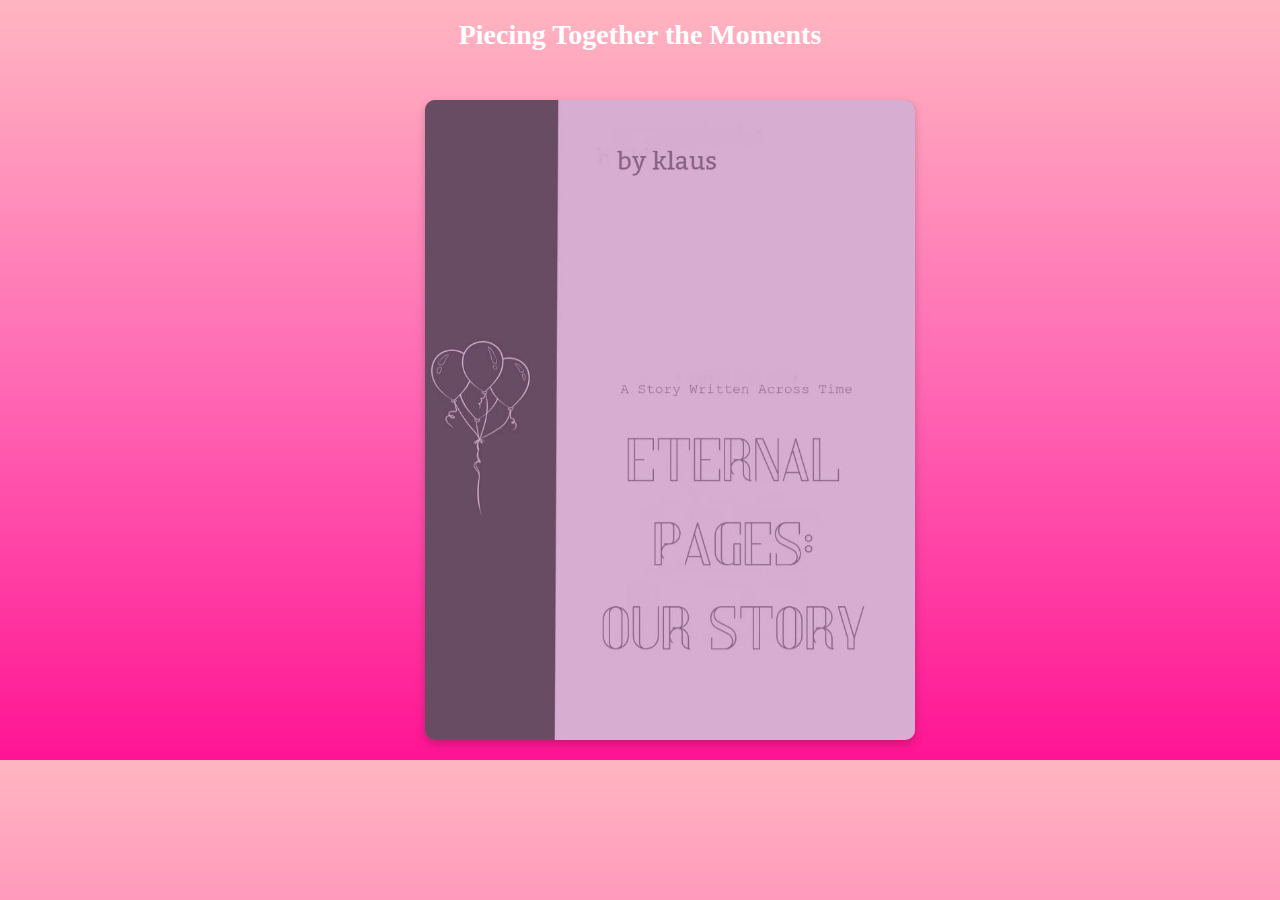
<file: book.html>
<!DOCTYPE html>
<html lang="en">
<head>
    <meta charset="UTF-8">
    <meta name="viewport" content="width=device-width, initial-scale=1.0">
    <title>Eternal Pages</title>
    <link rel="stylesheet" href="book.css">
    <script src="book.js" defer></script>
    <link href="https://fonts.googleapis.com/css2?family=Playfair+Display:wght@600&display=swap" rel="stylesheet">
    <link href="https://fonts.googleapis.com/css2?family=Simonetta:ital,wght@0,400;0,700;1,400;1,700&family=Yatra+One&display=swap" rel="stylesheet">


</head>
<body>
    <h1 id="floating-title">Piecing Together the Moments</h1>

    <div class="book-container">
        <div id="book">
            <!-- Pages will be created dynamically here -->
        </div>
    </div>

    <!-- Empty Scrollable Section Below the Book -->
    <div class="scrollable-section"></div>

</body>
</html>
</file>
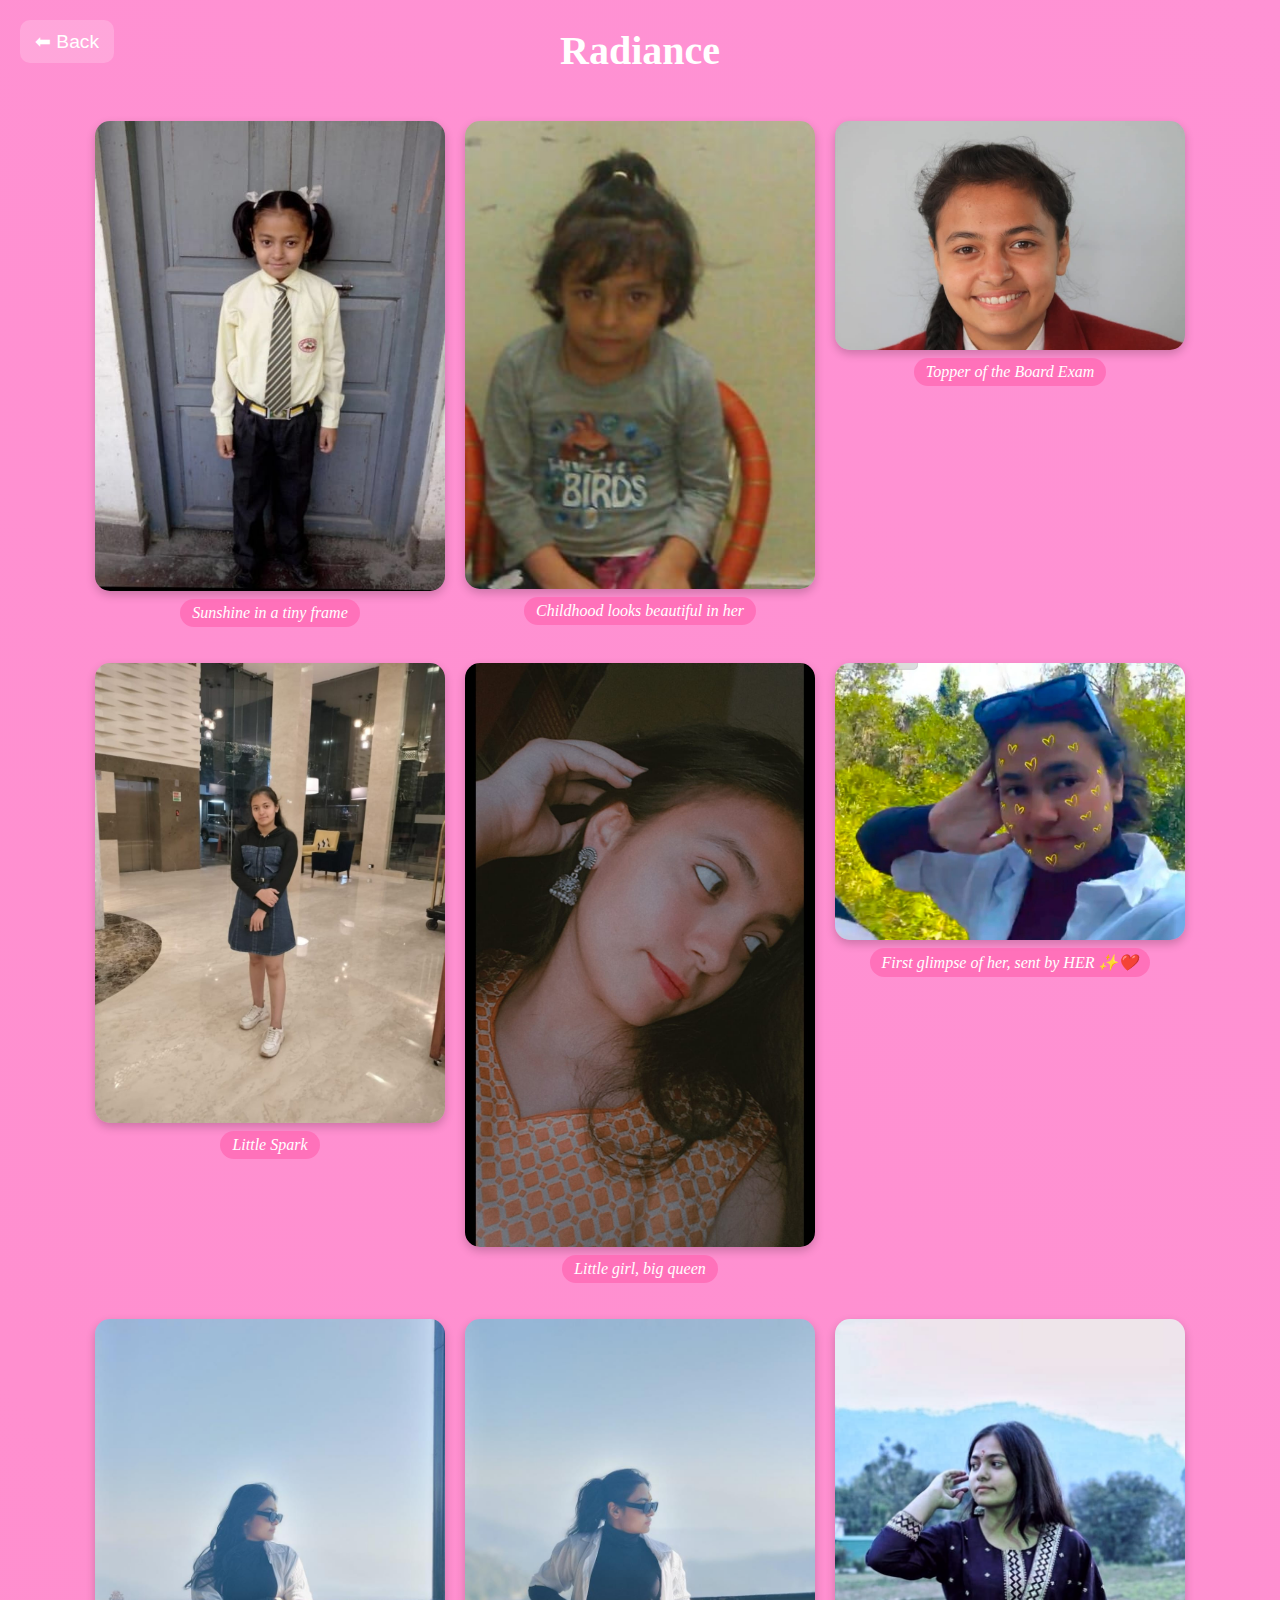
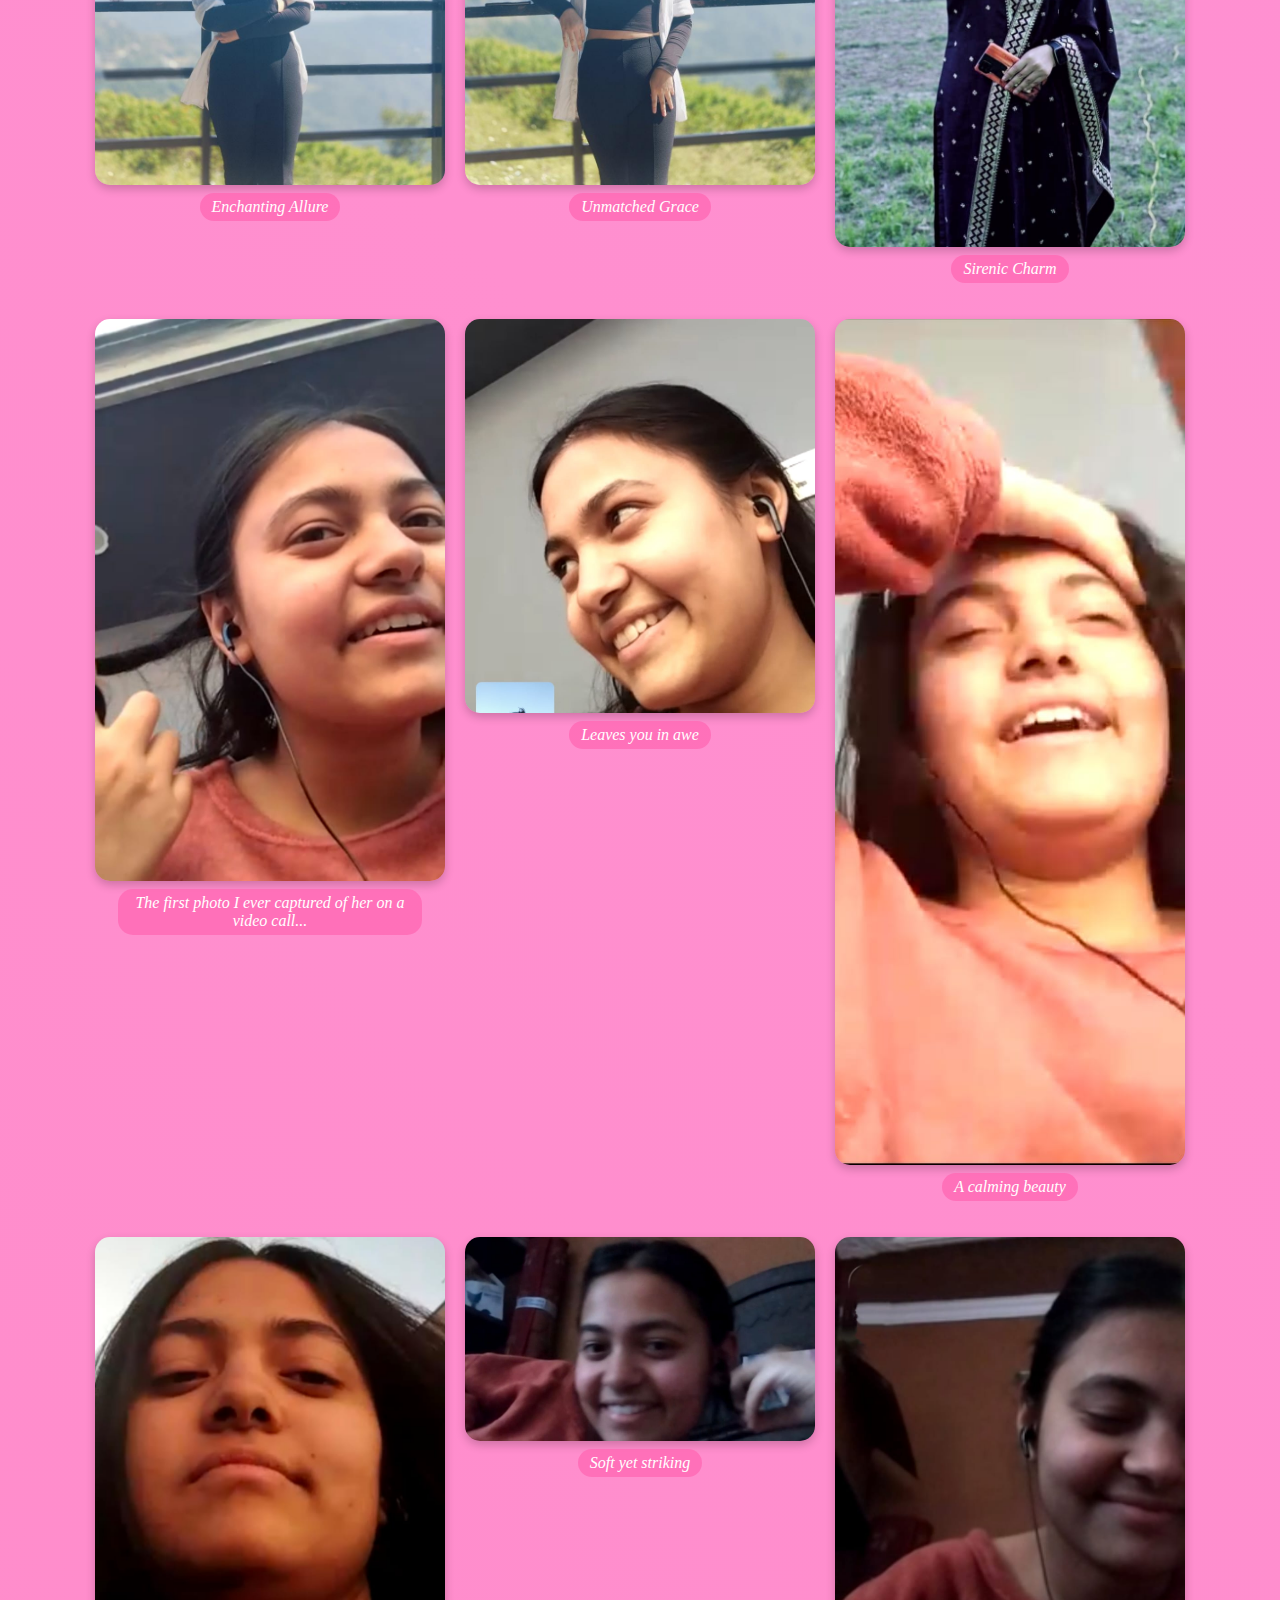
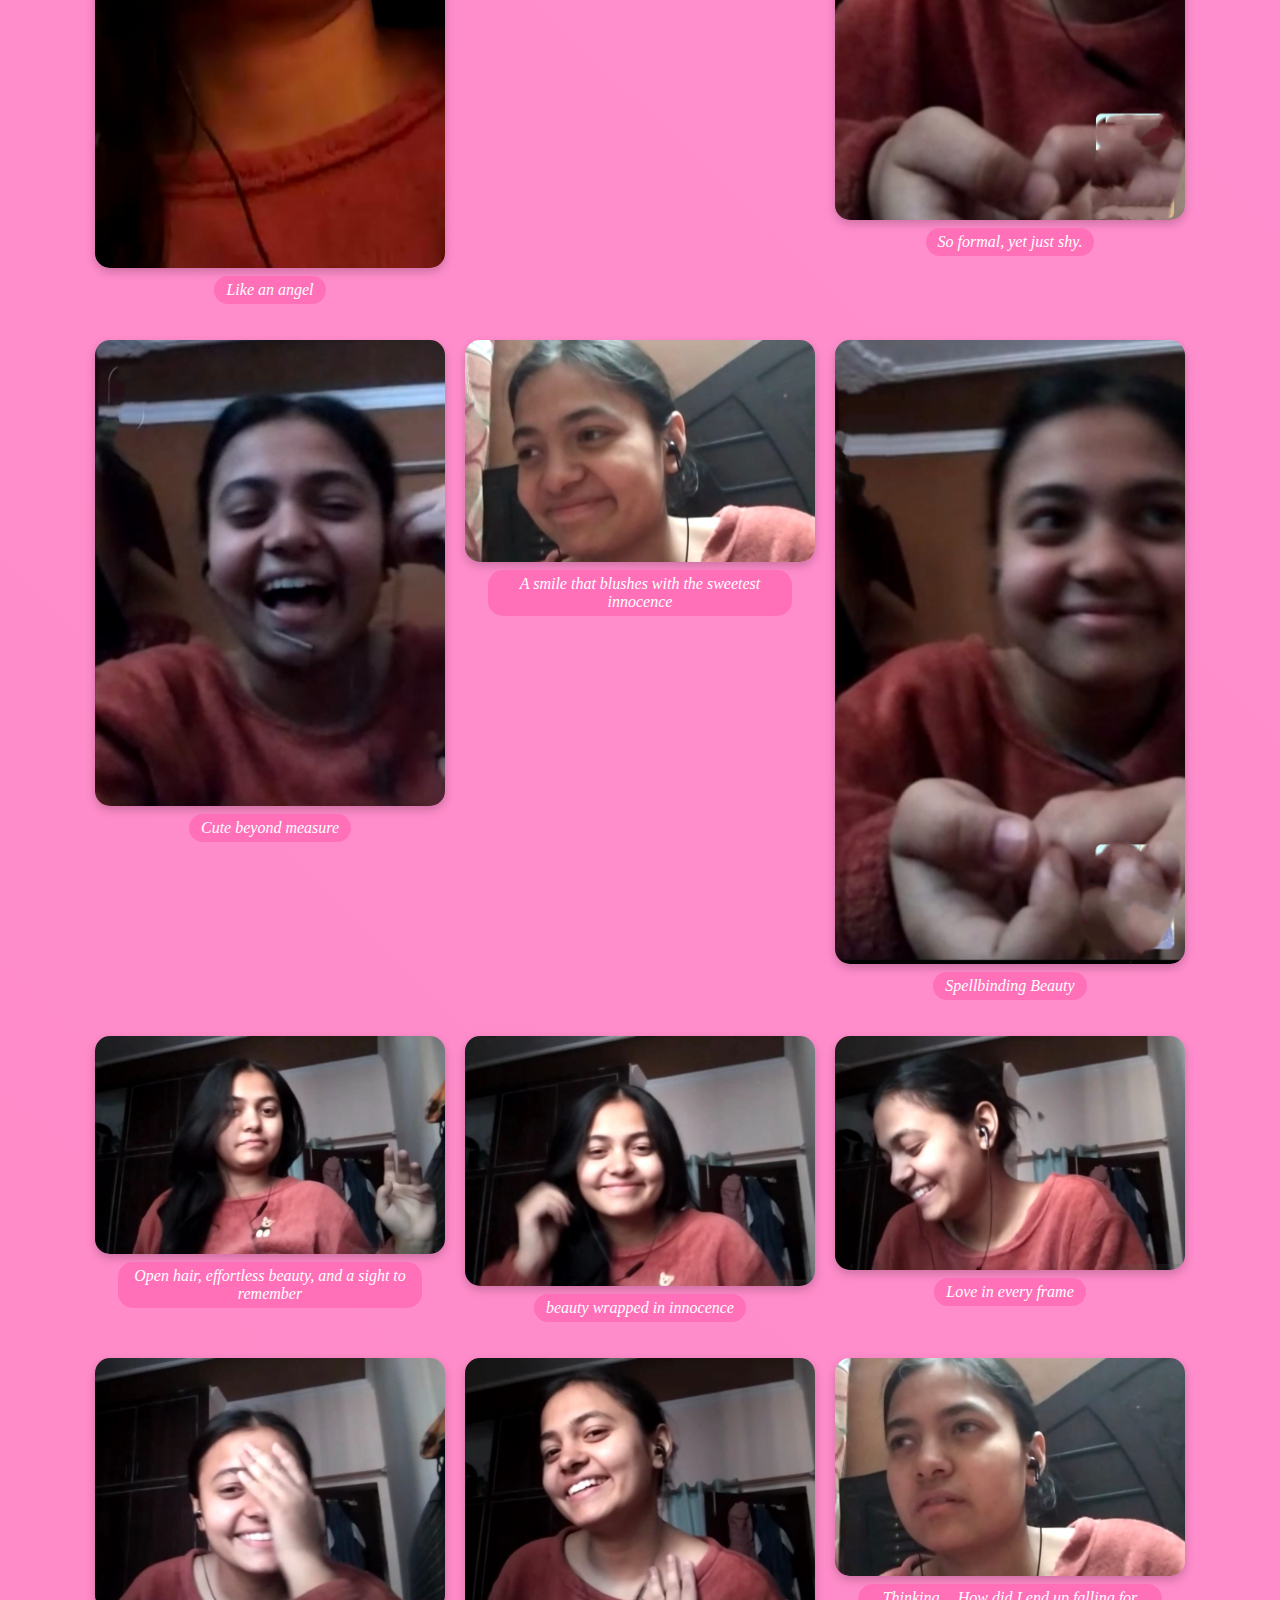
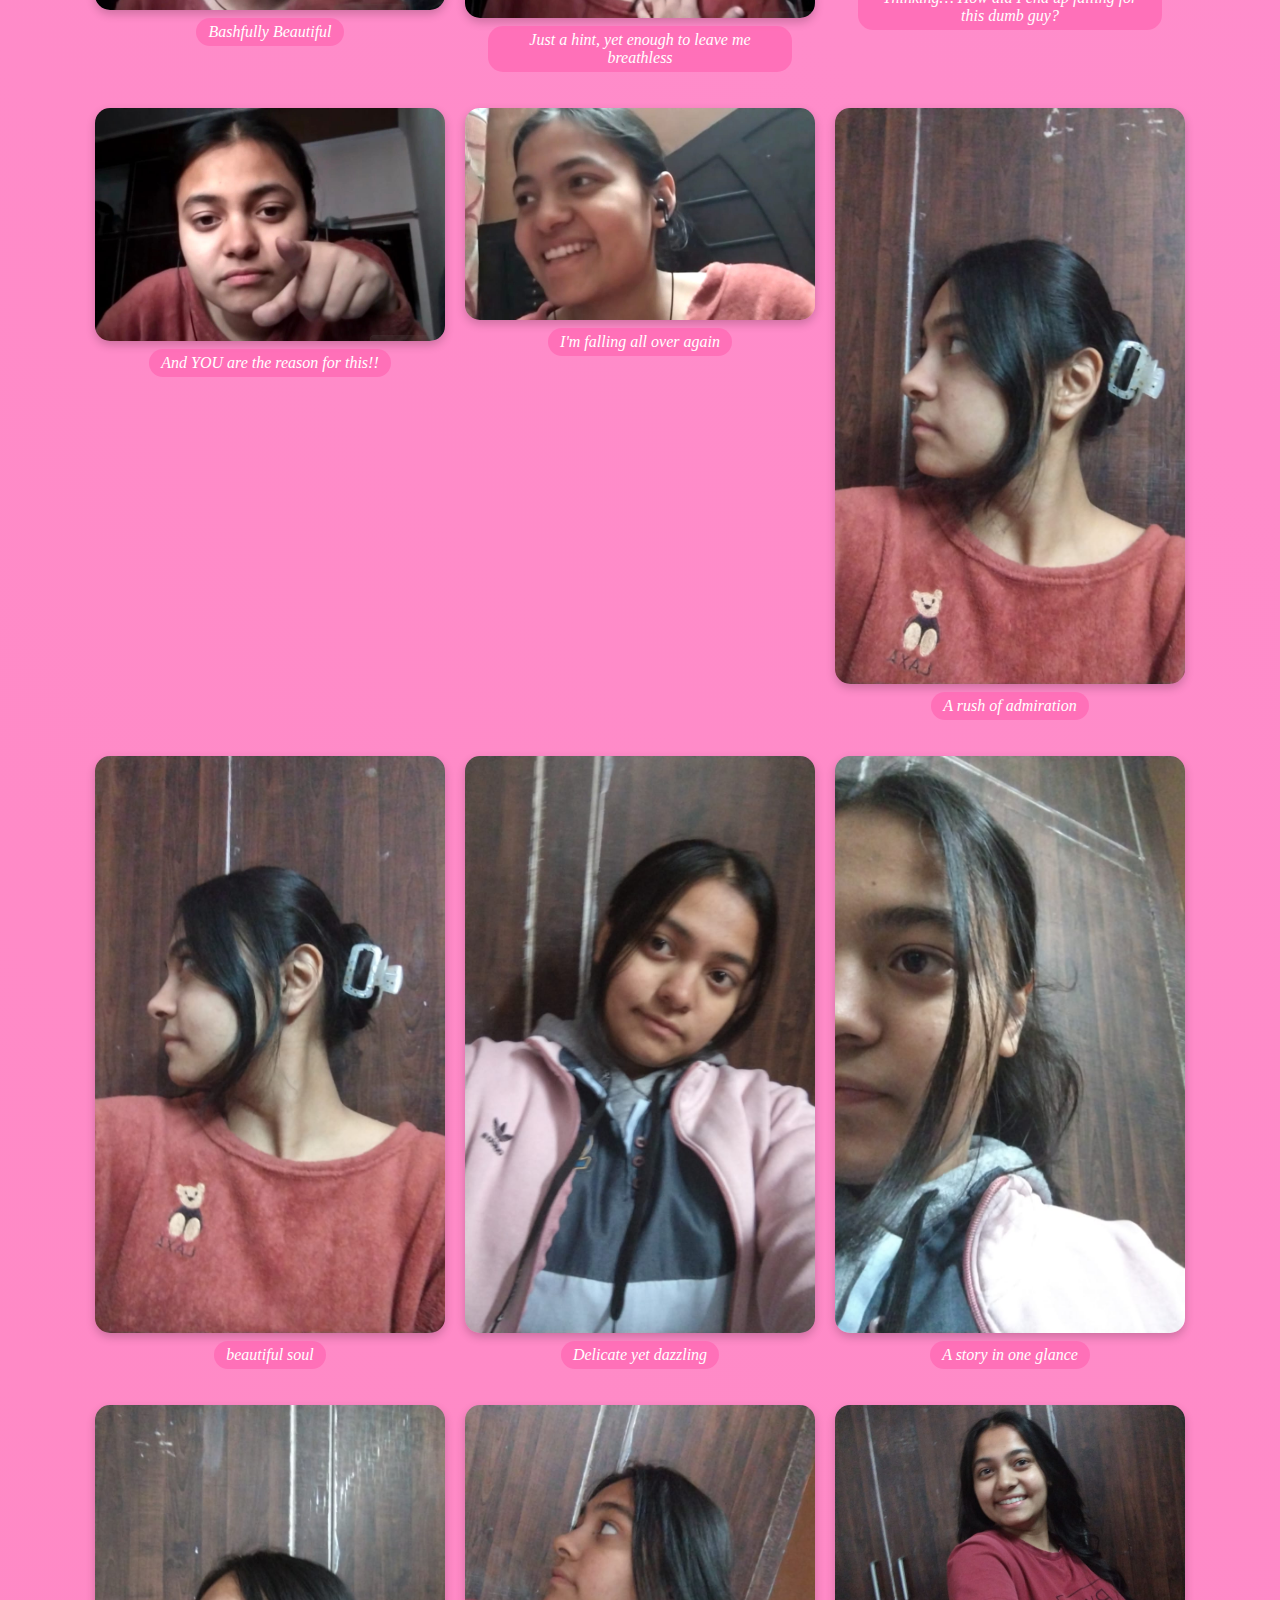
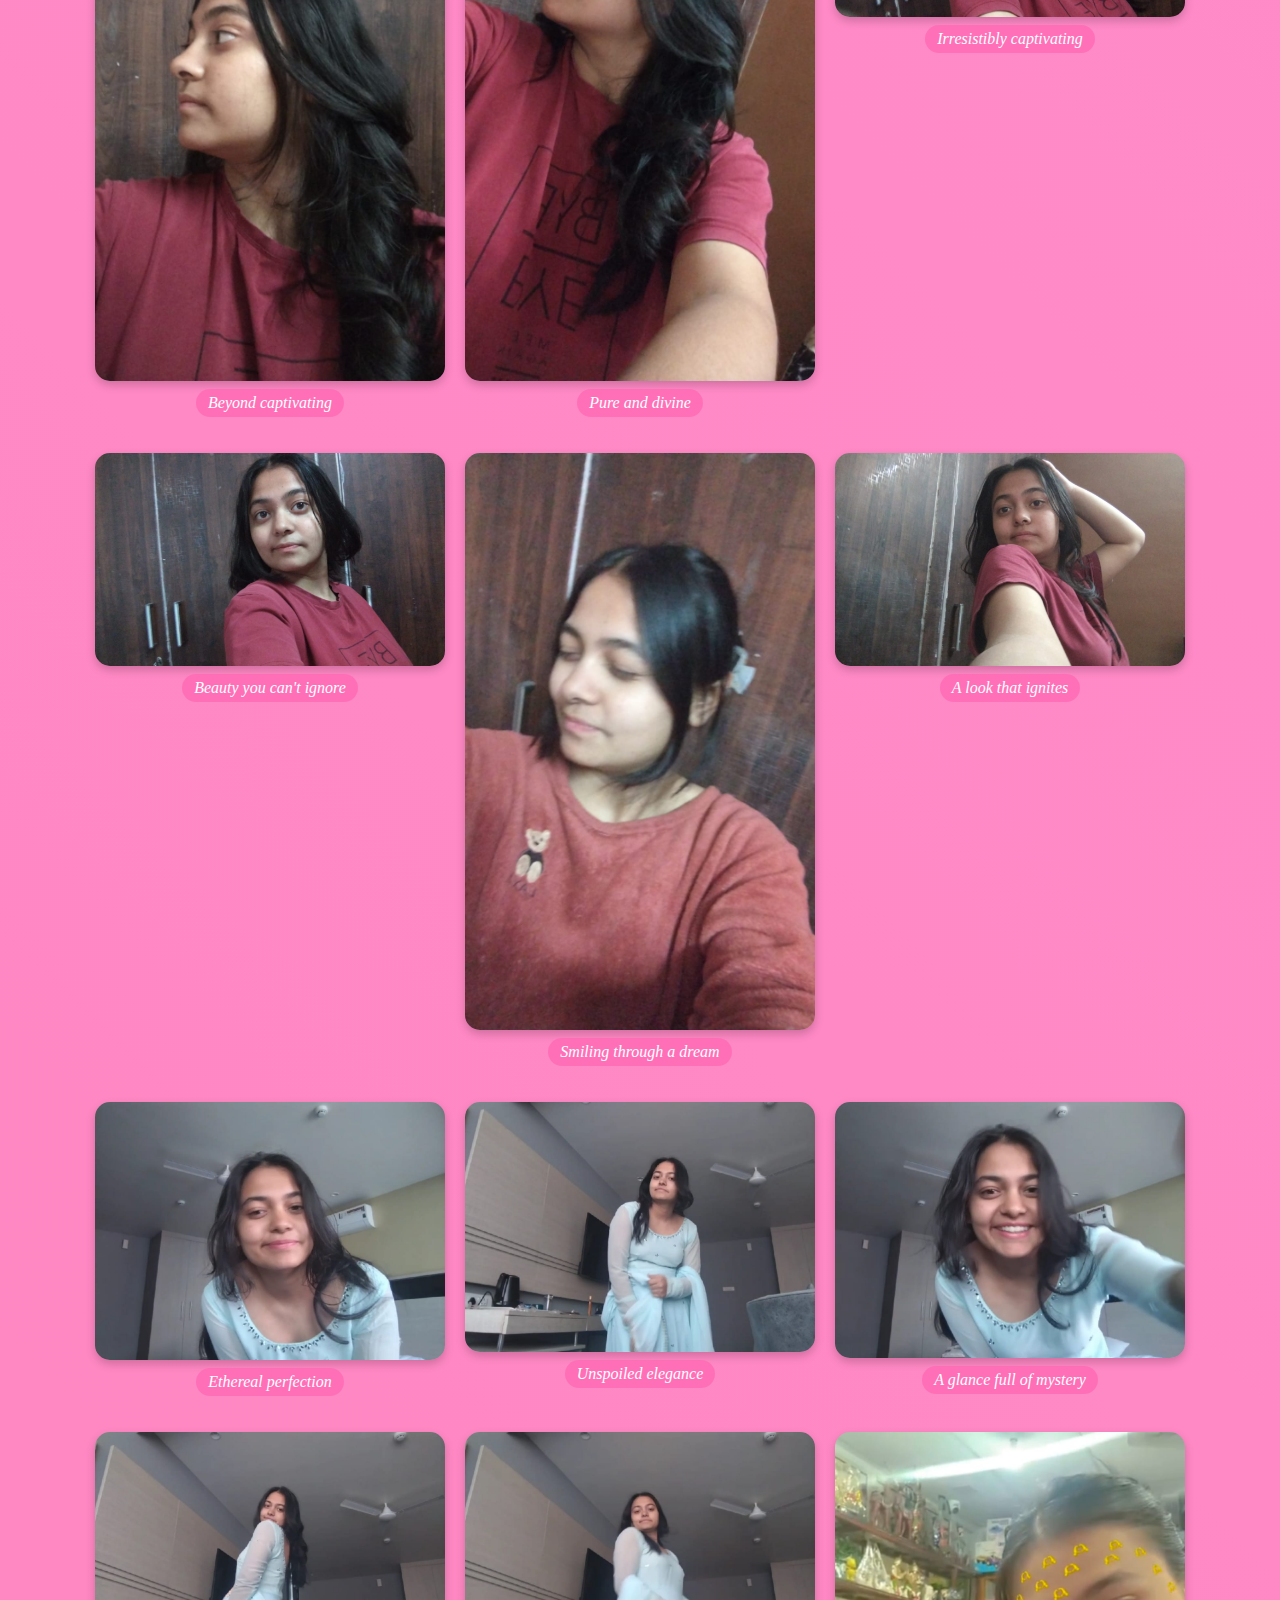
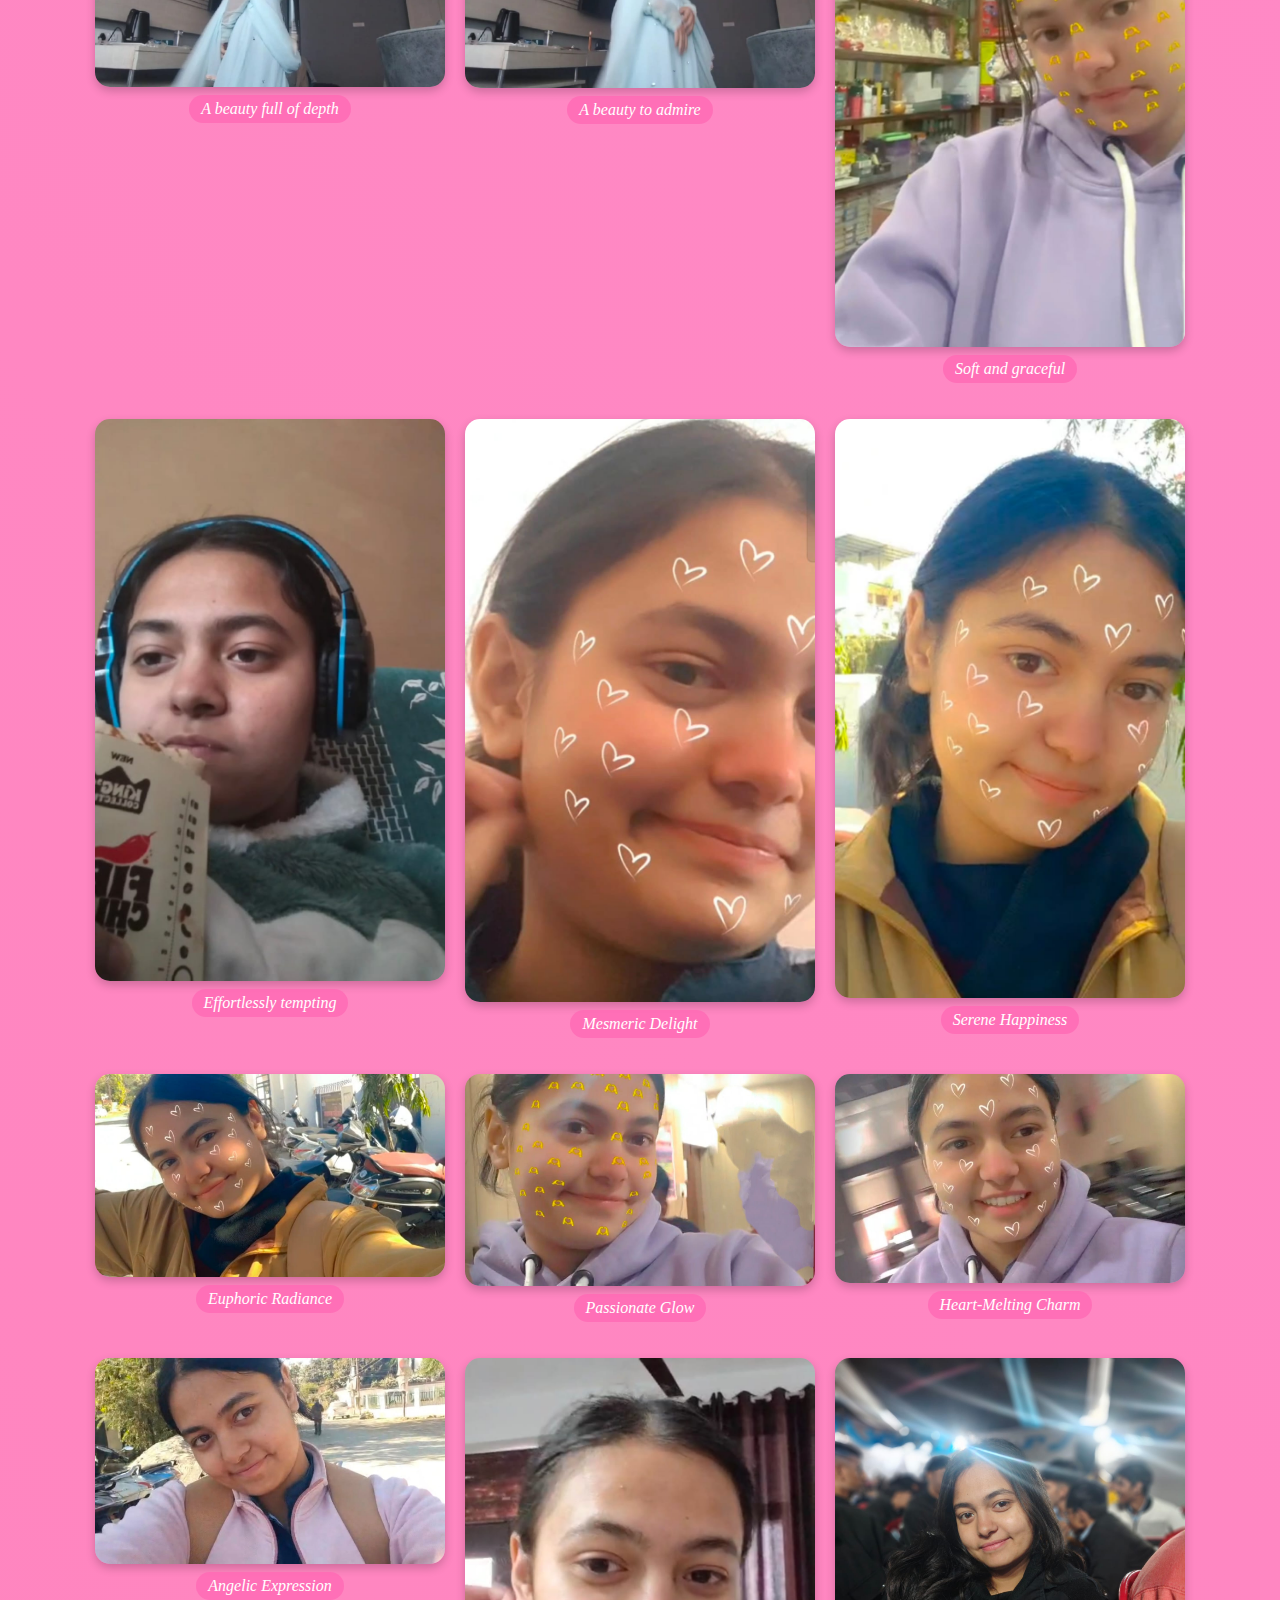
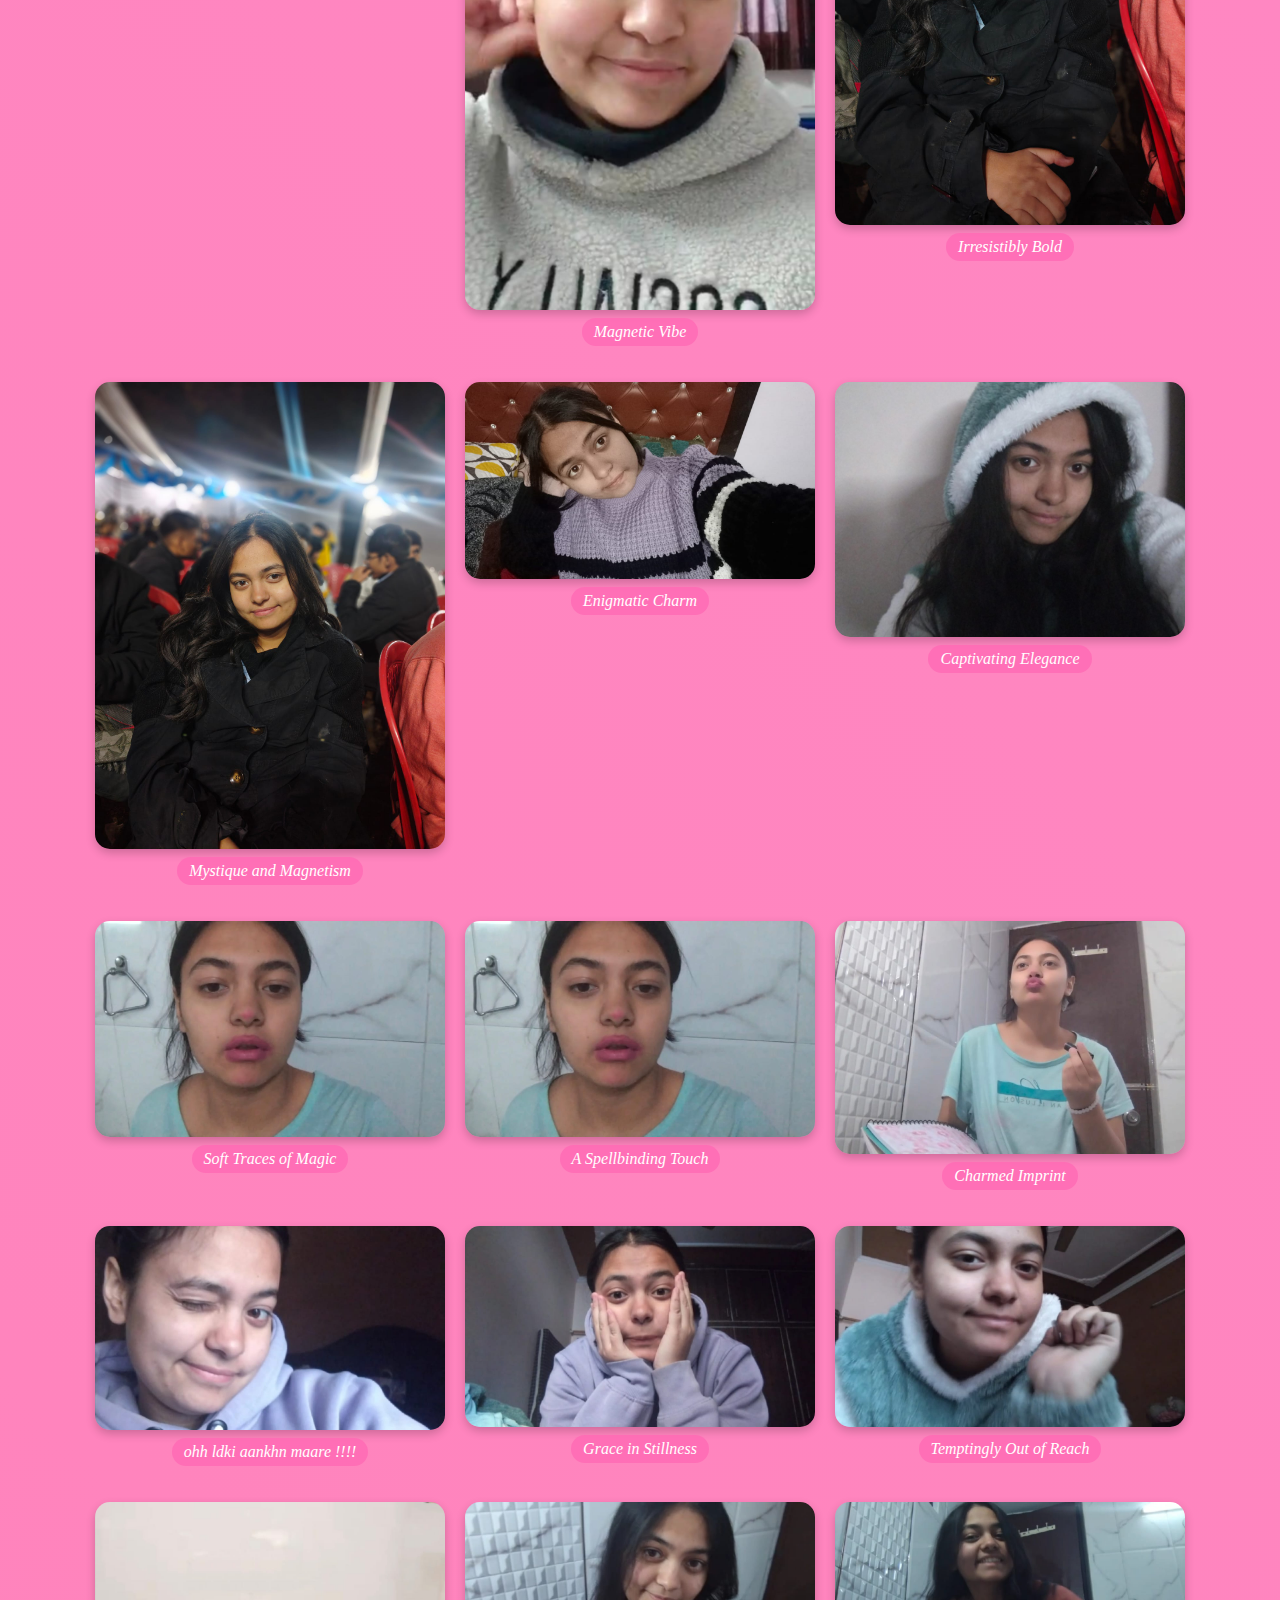
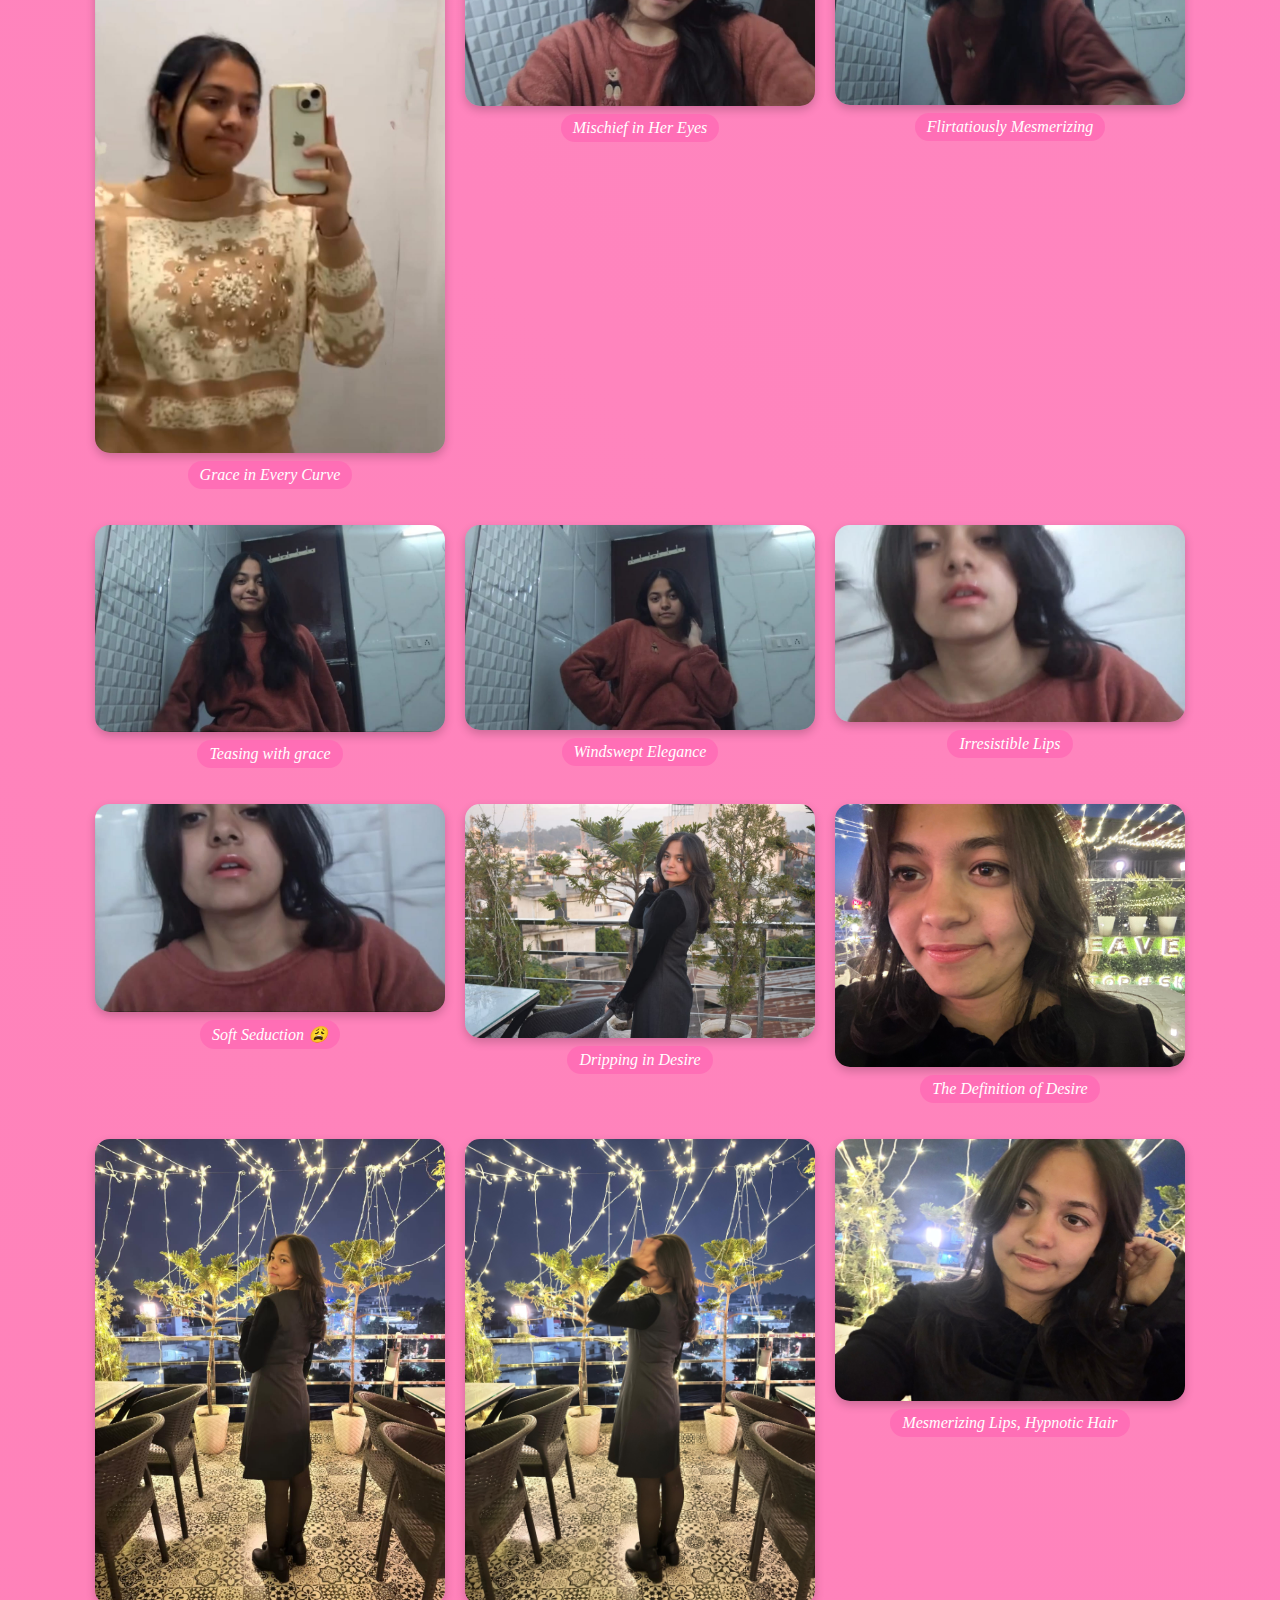
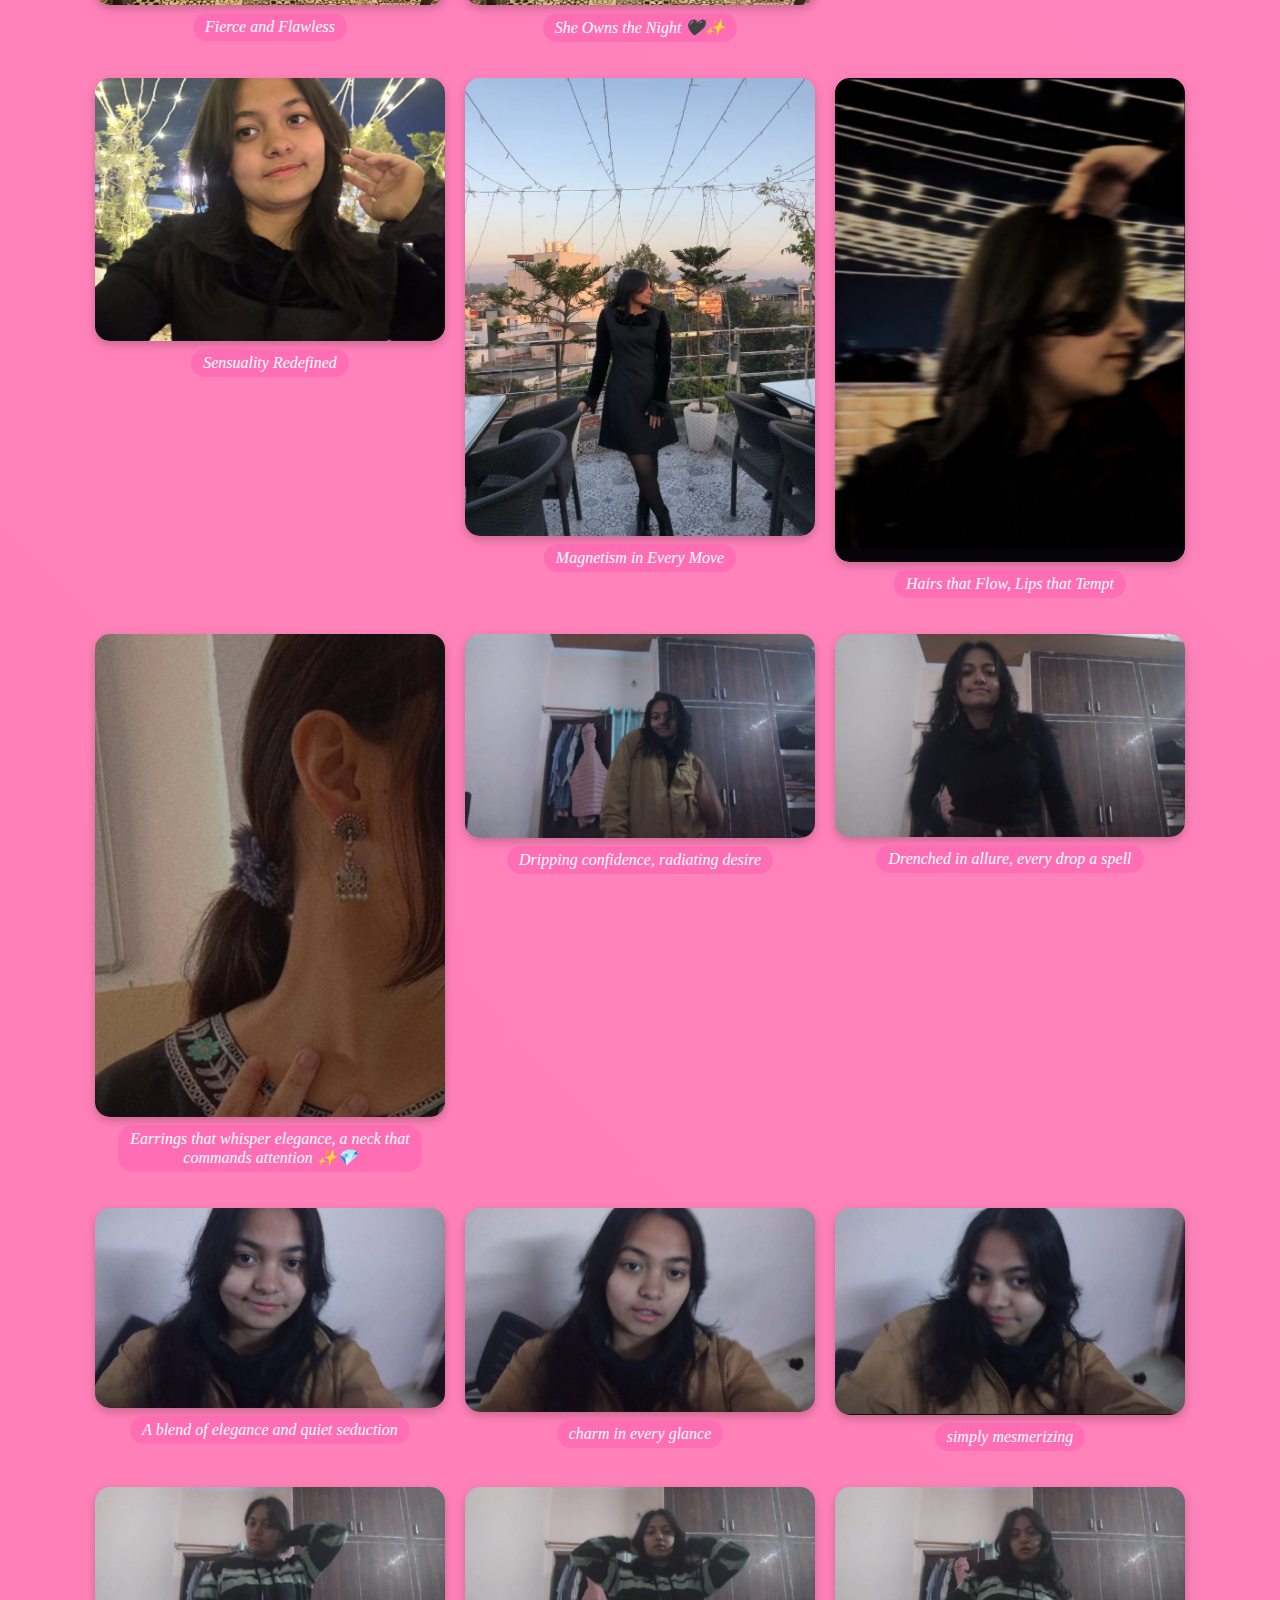
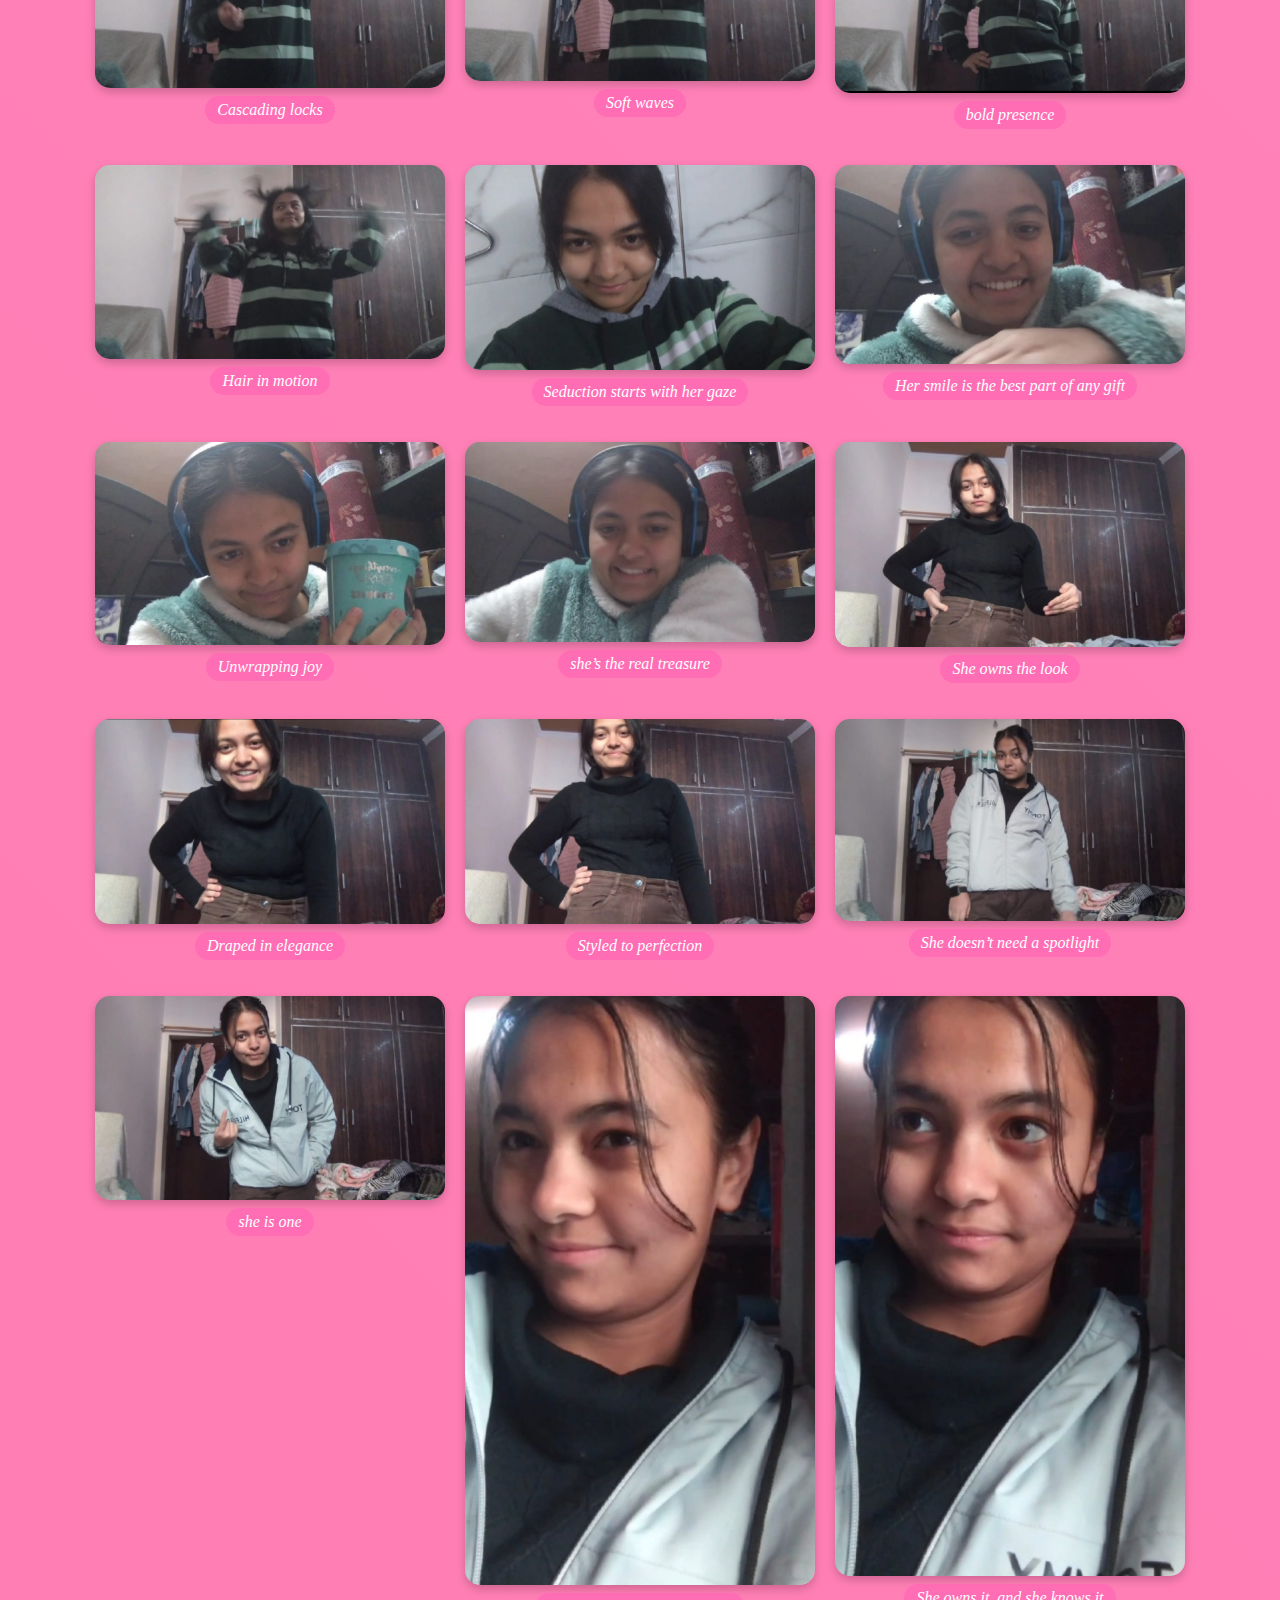
<file: photos.html>
<!DOCTYPE html>
<html lang="en">
<head>
    <meta charset="UTF-8">
    <meta name="viewport" content="width=device-width, initial-scale=1.0">
    <title>Photo Gallery</title>
    <link rel="stylesheet" href="photos.css">
    <link href="https://fonts.googleapis.com/css2?family=Jolly+Lodger&display=swap" rel="stylesheet">

    <script src="photo.js" defer></script>
</head>
<body>
    <a href="index.html" class="back-button">⬅ Back</a>

    <div class="container">
        <h1>Radiance</h1>
        <div class="photo-gallery">
            <div class="photo-item">
                <img src="./img/1.jpg" alt="Photo 1">
                <p class="caption">Sunshine in a tiny frame</p>
            </div>
            <div class="photo-item">
                <img src="./img/2.jpg" alt="Photo 2">
                <p class="caption">Childhood looks beautiful in her</p>
            </div>
            <div class="photo-item">
                <img src="./img/3.jpg" alt="Photo 3">
                <p class="caption">Topper of the Board Exam</p>
            </div> 
            <div class="photo-item">
                <img src="./img/2a.jpg" alt="Photo 4">
                <p class="caption">Little Spark</p>
            </div>

            <div class="photo-item">
                <img src="./img/2b.jpg" alt="Photo 5">
                <p class="caption">Little girl, big queen</p>
            </div>

            
            <div class="photo-item">
                <img src="./img/4.jpg" >
                <p class="caption">First glimpse of her, sent by HER ✨❤️</p>
            </div>

            <div class="photo-item">
                <img src="./img/5.jpg" >
                <p class="caption">Enchanting Allure</p>
            </div>

            <div class="photo-item">
                <img src="./img/6.jpg" >
                <p class="caption">Unmatched Grace</p>
            </div>

            <div class="photo-item">
                <img src="./img/7.jpg" >
                <p class="caption">Sirenic Charm</p>
            </div>

            <div class="photo-item">
                <img src="./img/8.jpg" >
                <p class="caption">The first photo I ever captured of her on a video call...
                </p>
            </div>

            <div class="photo-item">
                <img src="./img/9.jpg" >
                <p class="caption">Leaves you in awe</p>
            </div>

            <div class="photo-item">
                <img src="./img/10.jpg" >
                <p class="caption">A calming beauty</p>
            </div>

            <div class="photo-item">
                <img src="./img/11.jpg" >
                <p class="caption">Like an angel</p>
            </div>

            <div class="photo-item">
                <img src="./img/12.jpg" >
                <p class="caption">Soft yet striking</p>
            </div>

            <div class="photo-item">
                <img src="./img/13.jpg" >
                <p class="caption">So formal, yet just shy.
                </p>
            </div>

            <div class="photo-item">
                <img src="./img/14.jpg" >
                <p class="caption">Cute beyond measure</p>
            </div>

            <div class="photo-item">
                <img src="./img/15.jpg" >
                <p class="caption">A smile that blushes with the sweetest innocence
                </p>
            </div>

            <div class="photo-item">
                <img src="./img/16.jpg" >
                <p class="caption">Spellbinding Beauty</p>
            </div>

            <div class="photo-item">
                <img src="./img/17.jpg" >
                <p class="caption">Open hair, effortless beauty, and a sight to remember
                </p>
            </div>

            <div class="photo-item">
                <img src="./img/18.jpg" >
                <p class="caption">beauty wrapped in innocence
                </p>
            </div>

            <div class="photo-item">
                <img src="./img/19.jpg" >
                <p class="caption">Love in every frame</p>
            </div>

            <div class="photo-item">
                <img src="./img/20.jpg" >
                <p class="caption">Bashfully Beautiful</p>
            </div>

            <div class="photo-item">
                <img src="./img/21.jpg" >
                <p class="caption">Just a hint, yet enough to leave me breathless
                </p>
            </div>

            <div class="photo-item">
                <img src="./img/22.jpg" >
                <p class="caption">Thinking… How did I end up falling for this dumb guy?
                </p>
            </div>

            <div class="photo-item">
                <img src="./img/23.jpg" >
                <p class="caption">And YOU are the reason for this!!
                </p>
            </div>

            <div class="photo-item">
                <img src="./img/24.jpg" >
                <p class="caption">I'm falling all over again
                </p>
            </div>

            <div class="photo-item">
                <img src="./img/25.jpg" >
                <p class="caption">A rush of admiration</p>
            </div>

            <div class="photo-item">
                <img src="./img/26.jpg" >
                <p class="caption">beautiful soul</p>
            </div>

            <div class="photo-item">
                <img src="./img/27.jpg" >
                <p class="caption">Delicate yet dazzling</p>
            </div>

            
            <div class="photo-item">
                <img src="./img/28.jpg" >
                <p class="caption">A story in one glance</p>
            </div>

            <div class="photo-item">
                <img src="./img/29.jpg" >
                <p class="caption">Beyond captivating</p>
            </div>

            <div class="photo-item">
                <img src="./img/30.jpg" >
                <p class="caption">Pure and divine</p>
            </div>

            <div class="photo-item">
                <img src="./img/31.jpg" >
                <p class="caption">Irresistibly captivating</p>
            </div>

            <div class="photo-item">
                <img src="./img/32.jpg" >
                <p class="caption">Beauty you can't ignore</p>
            </div>

            <div class="photo-item">
                <img src="./img/33.jpg" >
                <p class="caption">Smiling through a dream </p>
            </div>

            <div class="photo-item">
                <img src="./img/34.jpg" >
                <p class="caption">A look that ignites</p>
            </div>

            <div class="photo-item">
                <img src="./img/35.jpg" >
                <p class="caption">Ethereal perfection</p>
            </div>

            <div class="photo-item">
                <img src="./img/36.jpg" >
                <p class="caption">Unspoiled elegance</p>
            </div>

            <div class="photo-item">
                <img src="./img/37.jpg" >
                <p class="caption">A glance full of mystery</p>
            </div>

            <div class="photo-item">
                <img src="./img/38.jpg" >
                <p class="caption"> A beauty full of depth</p>
            </div>

            <div class="photo-item">
                <img src="./img/39.jpg" >
                <p class="caption"> A beauty to admire</p>
            </div>

            <div class="photo-item">
                <img src="./img/40.jpg" >
                <p class="caption">Soft and graceful </p>
            </div>

            <div class="photo-item">
                <img src="./img/41.jpg" >
                <p class="caption">Effortlessly tempting</p>
            </div>

            <div class="photo-item">
                <img src="./img/42.jpg" >
                <p class="caption">Mesmeric Delight </p>
            </div>

            <div class="photo-item">
                <img src="./img/43.jpg" >
                <p class="caption">Serene Happiness</p>
            </div>

            <div class="photo-item">
                <img src="./img/44.jpg" >
                <p class="caption">Euphoric Radiance</p>
            </div>

            <div class="photo-item">
                <img src="./img/45.jpg" >
                <p class="caption">Passionate Glow</p>
            </div>

            <div class="photo-item">
                <img src="./img/46.jpg" >
                <p class="caption">Heart-Melting Charm</p>
            </div>

            <div class="photo-item">
                <img src="./img/47.jpg" >
                <p class="caption">Angelic Expression </p>
            </div>

            <div class="photo-item">
                <img src="./img/48.jpg" >
                <p class="caption">Magnetic Vibe</p>
            </div>

            <div class="photo-item">
                <img src="./img/49.jpg" >
                <p class="caption">Irresistibly Bold</p>
            </div>

            <div class="photo-item">
                <img src="./img/50.jpg" >
                <p class="caption">Mystique and Magnetism</p>
            </div>


            <div class="photo-item">
                <img src="./img/50a.jpg" >
                <p class="caption">Enigmatic Charm</p>
            </div>

            <div class="photo-item">
                <img src="./img/51.jpg" >
                <p class="caption">Captivating Elegance</p>
            </div>

            <div class="photo-item">
                <img src="./img/52.jpg" >
                <p class="caption">Soft Traces of Magic</p>
            </div>

            <div class="photo-item">
                <img src="./img/52a.jpg" >
                <p class="caption">A Spellbinding Touch</p>
            </div>

            <div class="photo-item">
                <img src="./img/53.jpg" >
                <p class="caption">Charmed Imprint</p>
            </div>

            <div class="photo-item">
                <img src="./img/54.jpg" >
                <p class="caption">ohh ldki aankhn maare !!!!</p>
            </div>

            <div class="photo-item">
                <img src="./img/55.jpg" >
                <p class="caption">Grace in Stillness </p>
            </div>

            <div class="photo-item">
                <img src="./img/56.jpg" >
                <p class="caption">Temptingly Out of Reach</p>
            </div>

            <div class="photo-item">
                <img src="./img/57.jpg" >
                <p class="caption">Grace in Every Curve</p>
            </div>

            <div class="photo-item">
                <img src="./img/58.jpg" >
                <p class="caption">Mischief in Her Eyes</p>
            </div>

            <div class="photo-item">
                <img src="./img/59.jpg" >
                <p class="caption">Flirtatiously Mesmerizing</p>
            </div>

            <div class="photo-item">
                <img src="./img/60.jpg" >
                <p class="caption">Teasing with grace</p>
            </div>

            <div class="photo-item">
                <img src="./img/61.jpg" >
                <p class="caption">Windswept Elegance</p>
            </div>

            <div class="photo-item">
                <img src="./img/62.jpg" >
                <p class="caption">Irresistible Lips </p>
            </div>

            <div class="photo-item">
                <img src="./img/63.jpg" >
                <p class="caption">Soft Seduction 😩</p>
            </div>

            <div class="photo-item">
                <img src="./img/64.jpg">
                <p class="caption">Dripping in Desire </p>
            </div>
            <div class="photo-item">
                <img src="./img/65.jpg">
                <p class="caption">The Definition of Desire</p>
            </div>
            <div class="photo-item">
                <img src="./img/66.jpg">
                <p class="caption">Fierce and Flawless</p>
            </div>
            <div class="photo-item">
                <img src="./img/67.jpg">
                <p class="caption">She Owns the Night 🖤✨</p>
            </div>
            <div class="photo-item">
                <img src="./img/68.jpg">
                <p class="caption">Mesmerizing Lips, Hypnotic Hair</p>
            </div>
            <div class="photo-item">
                <img src="./img/69.jpg">
                <p class="caption">Sensuality Redefined</p>
            </div>
            <div class="photo-item">
                <img src="./img/70.jpg">
                <p class="caption">Magnetism in Every Move</p>
            </div>
            <div class="photo-item">
                <img src="./img/71.jpg">
                <p class="caption">Hairs that Flow, Lips that Tempt</p>
            </div>
        
            <div class="photo-item">
                <img src="./img/80.jpg">
                <p class="caption">Earrings that whisper elegance, a neck that commands attention ✨💎</p>
            </div>
            <div class="photo-item">
                <img src="./img/81.jpg">
                <p class="caption">Dripping confidence, radiating desire</p>
            </div>
            <div class="photo-item">
                <img src="./img/82.jpg">
                <p class="caption">Drenched in allure, every drop a spell</p>
            </div>
            <div class="photo-item">
                <img src="./img/83.jpg">
                <p class="caption">A blend of elegance and quiet seduction</p>
            </div>
            <div class="photo-item">
                <img src="./img/84.jpg">
                <p class="caption">charm in every glance</p>
            </div>
            <div class="photo-item">
                <img src="./img/85.jpg">
                <p class="caption">simply mesmerizing</p>
            </div>
            <div class="photo-item">
                <img src="./img/86.jpg">
                <p class="caption">Cascading locks</p>
            </div>
            <div class="photo-item">
                <img src="./img/87.jpg">
                <p class="caption">Soft waves</p>
            </div>
            <div class="photo-item">
                <img src="./img/88.jpg">
                <p class="caption">bold presence</p>
            </div>
            <div class="photo-item">
                <img src="./img/89.jpg">
                <p class="caption">Hair in motion</p>
            </div>
            <div class="photo-item">
                <img src="./img/90.jpg">
                <p class="caption">Seduction starts with her gaze</p>
            </div>
            <div class="photo-item">
                <img src="./img/91.jpg">
                <p class="caption">Her smile is the best part of any gift</p>
            </div>
            <div class="photo-item">
                <img src="./img/92.jpg">
                <p class="caption">Unwrapping joy</p>
            </div>
            <div class="photo-item">
                <img src="./img/93.jpg">
                <p class="caption">she’s the real treasure</p>
            </div>
            <div class="photo-item">
                <img src="./img/94.jpg">
                <p class="caption">She owns the look</p>
            </div>
            <div class="photo-item">
                <img src="./img/95.jpg">
                <p class="caption">Draped in elegance</p>
            </div>
            <div class="photo-item">
                <img src="./img/96.jpg">
                <p class="caption">Styled to perfection</p>
            </div>
            <div class="photo-item">
                <img src="./img/97.jpg">
                <p class="caption">She doesn’t need a spotlight</p>
            </div>
            <div class="photo-item">
                <img src="./img/98.jpg">
                <p class="caption">she is one</p>
            </div>
            <div class="photo-item">
                <img src="./img/99.jpg">
                <p class="caption">definition of effortless charm</p>
            </div>
            <div class="photo-item">
                <img src="./img/100.jpg">
                <p class="caption">She owns it, and she knows it</p>
            </div>
            
            <div class="photo-item">
                <img src="./img/101.jpg">
                <p class="caption">Kitchen concerts</p>
            </div>
            <div class="photo-item">
                <img src="./img/101a.jpg">
                <p class="caption">A melody in motion</p>
            </div>
            <div class="photo-item">
                <img src="./img/102.jpg">
                <p class="caption">a rhythm in beauty</p>
            </div>
            <div class="photo-item">
                <img src="./img/103.jpg">
                <p class="caption">Drenched in elegance</p>
            </div>
            <div class="photo-item">
                <img src="./img/104.jpg">
                <p class="caption">ready to captivate</p>
            </div>
            <div class="photo-item">
                <img src="./img/105.jpg">
                <p class="caption">Drenched in allure</p>
            </div>
            <div class="photo-item">
                <img src="./img/106.jpg">
                <p class="caption">unstoppable flair</p>
            </div>
            <div class="photo-item">
                <img src="./img/107.jpg">
                <p class="caption">The one and only</p>
            </div>
            <div class="photo-item">
                <img src="./img/108.jpg">
                <p class="caption">Unspoiled elegance</p>
            </div>
            <div class="photo-item">
                <img src="./img/109.jpg">
                <p class="caption">Pure and divine</p>
            </div>
            <div class="photo-item">
                <img src="./img/110.jpg">
                <p class="caption">Eyes that speak in poetry</p>
            </div>
            <div class="photo-item">
                <img src="./img/111.jpg">
                <p class="caption">One look</p>
            </div>
            <div class="photo-item">
                <img src="./img/111a.jpg">
                <p class="caption">aaahhnnnnn 😩</p>
            </div>
            <div class="photo-item">
                <img src="./img/112.jpg">
                <p class="caption">Fierce, flawless, and utterly divine</p>
            </div>
            <div class="photo-item">
                <img src="./img/113.jpg">
                <p class="caption">Poised, bold</p>
            </div>
            <div class="photo-item">
                <img src="./img/114.jpg">
                <p class="caption">When tradition meets modern elegance</p>
            </div>
            <div class="photo-item">
                <img src="./img/115.jpg">
                <p class="caption">Daring, confidence carved in elegance
                </p>
            </div>
            <div class="photo-item">
                <img src="./img/116.jpg">
                <p class="caption">Tantalizing, impossible to ignore</p>
            </div>
            <div class="photo-item">
                <img src="./img/117.jpg">
                <p class="caption">Enveloping, wrapping hearts in awe</p>
            </div>
            <div class="photo-item">
                <img src="./img/118.jpg">
                <p class="caption">Sensational, every glance, a moment</p>
            </div>
            <div class="photo-item">
                <img src="./img/119.jpg">
                <p class="caption">Lavish, in beauty and grace</p>
            </div>
            <div class="photo-item">
                <img src="./img/120.jpg">
                <p class="caption">Smoldering, setting fire to hearts</p>
            </div>
            <div class="photo-item">
                <img src="./img/121.jpg">
                <p class="caption">Hypnotic Gaze 😩</p>
            </div>
            <div class="photo-item">
                <img src="./img/122.jpg">
                <p class="caption"> elegance in action</p>
            </div>
            <div class="photo-item">
                <img src="./img/123.jpg">
                <p class="caption">Queen vibes</p>
            </div>
            <div class="photo-item">
                <img src="./img/124.jpg">
                <p class="caption">Cake cravings</p>
            </div>
            <div class="photo-item">
                <img src="./img/125.jpg">
                <p class="caption">Not craving cake… but why am I staring at it like this??</p>
            </div>
            <div class="photo-item">
                <img src="./img/126.jpg">
                <p class="caption">Just me, the cake, and zero self-control</p>
            </div>
            <div class="photo-item">
                <img src="./img/127.jpg">
                <p class="caption">Sweet tooth on high alert!!</p>
            </div>
            <div class="photo-item">
                <img src="./img/128.jpg">
                <p class="caption">Ravishing in tradition</p>
            </div>
            <div class="photo-item">
                <img src="./img/129.jpg">
                <p class="caption">Deliriously enchanting</p>
            </div>
            <div class="photo-item">
                <img src="./img/130.jpg">
                <p class="caption">A divine presence</p>
            </div>
            <div class="photo-item">
                <img src="./img/131.jpg">
                <p class="caption">Unparalleled in beauty</p>
            </div>
            <div class="photo-item">
                <img src="./img/132.jpg">
                <p class="caption">her beauty is euphoric</p>
            </div>
            <div class="photo-item">
                <img src="./img/133.jpg">
                <p class="caption">her iridescent </p>
            </div>
            <div class="photo-item">
                <img src="./img/134.jpg">
                <p class="caption">her sophistication is angelic</p>
            </div>
            <div class="photo-item">
                <img src="./img/135.jpg">
                <p class="caption">Regal, like a queen in her realm</p>
            </div>
            <div class="photo-item">
                <img src="./img/136.jpg">
                <p class="caption">Alluring, like a siren’s call</p>
            </div>
            <div class="photo-item">
                <img src="./img/137.jpg">
                <p class="caption">Mesmerizing with just one look</p>
            </div>
            <div class="photo-item">
                <img src="./img/138.jpg">
                <p class="caption">Adorable in every way</p>
            </div>
            <div class="photo-item">
                <img src="./img/139.jpg">
                <p class="caption">Irresistible, a vision of perfection</p>
            </div>
            <div class="photo-item">
                <img src="./img/140.jpg">
                <p class="caption">Sensual, wrapped in elegance</p>
            </div>
            
            <div class="photo-item">
                <img src="./img/141.jpg">
                <p class="caption">Delicate, yet dangerously magnetic</p>
            </div>
            <div class="photo-item">
                <img src="./img/142.jpg">
                <p class="caption">Seraphic, a touch of heaven</p>
            </div>
            <div class="photo-item">
                <img src="./img/143.jpg">
                <p class="caption">Opulent, royalty in motion</p>
            </div>
            <div class="photo-item">
                <img src="./img/144.jpg">
                <p class="caption">Pristine, untouched elegance</p>
            </div>
            <div class="photo-item">
                <img src="./img/145.jpg">
                <p class="caption">Tantalizing, a tease of perfection</p>
            </div>
            <div class="photo-item">
                <img src="./img/146.jpg">
                <p class="caption">Spectacular, stealing the spotlight</p>
            </div>
            <div class="photo-item">
                <img src="./img/147.jpg">
                <p class="caption">Lavish, in beauty and grace</p>
            </div>
            <div class="photo-item">
                <img src="./img/148.jpg">
                <p class="caption">Enamoring, stealing glances effortlessly</p>
            </div>
            <div class="photo-item">
                <img src="./img/149.jpg">
                <p class="caption">Stupefying, beauty that stops time</p>
            </div>
            <div class="photo-item">
                <img src="./img/150.jpg">
                <p class="caption">Spectacular, stealing the spotlight</p>
            </div>
            <div class="photo-item">
                <img src="./img/151.jpg">
                <p class="caption">Heavenly, effortlessly divine</p>
            </div>
            <div class="photo-item">
                <img src="./img/152.jpg">
                <p class="caption">Almost draped</p>
            </div>
            <div class="photo-item">
                <img src="./img/153.jpg">
                <p class="caption">stupefying beauty</p>
            </div>
            <div class="photo-item">
                <img src="./img/154.jpg">
                <p class="caption">A masterpiece in the making</p>
            </div>
            <div class="photo-item">
                <img src="./img/155.jpg">
                <p class="caption">Soft glam</p>
            </div>
            <div class="photo-item">
                <img src="./img/156.jpg">
                <p class="caption">Flawless beauty</p>
            </div>
            <div class="photo-item">
                <img src="./img/157.jpg">
                <p class="caption">That wink</p>
            </div>
            <div class="photo-item">
                <img src="./img/158.jpg">
                <p class="caption">carrying a legacy</p>
            </div>
            <div class="photo-item">
                <img src="./img/159.jpg">
                <p class="caption">Borrowed elegance, owned beauty</p>
            </div>
            <div class="photo-item">
                <img src="./img/160.jpg">
                <p class="caption">pure sorcery</p>
            </div>
            <div class="photo-item">
                <img src="./img/161.jpg">
                <p class="caption">glowing in love</p>
            </div>
            <div class="photo-item">
                <img src="./img/162.jpg">
                <p class="caption">Intriguing</p>
            </div>
            <div class="photo-item">
                <img src="./img/163.jpg">
                <p class="caption">an’t enhance perfection</p>
            </div>
            <div class="photo-item">
                <img src="./img/164.jpg">
                <p class="caption">breathtakingly intoxicating</p>
            </div>
            <div class="photo-item">
                <img src="./img/165.jpg">
                <p class="caption">utterly irresistible</p>
            </div>
            <div class="photo-item">
                <img src="./img/166.jpg">
                <p class="caption">Her beauty? Seductive</p>
            </div>
            <div class="photo-item">
                <img src="./img/167.jpg">
                <p class="caption">As if beauty needed an identification</p>
            </div>
            <div class="photo-item">
                <img src="./img/168.jpg">
                <p class="caption">too gorgeous to be real</p>
            </div>
            <div class="photo-item">
                <img src="./img/169.jpg">
                <p class="caption">When one hand isn’t enough for the craving</p>
            </div>
            <div class="photo-item">
                <img src="./img/170.jpg">
                <p class="caption">Messy hands, happy heart</p>
            </div>
            <div class="photo-item">
                <img src="./img/171.jpg">
                <p class="caption">Drawn into beauty</p>
            </div>
            <div class="photo-item">
                <img src="./img/172.jpg">
                <p class="caption">Sparkling magic
                </p>
            </div>
            <div class="photo-item">
                <img src="./img/173.jpg">
                <p class="caption">pure poetry in motion</p>
            </div>
            <div class="photo-item">
                <img src="./img/174.jpg">
                <p class="caption">whispers elegance</p>
            </div>
            <div class="photo-item">
                <img src="./img/175.jpg">
                <p class="caption">Where my eyes rest</p>
            </div>
            <div class="photo-item">
                <img src="./img/176.jpg">
                <p class="caption">Just a glance, and the world fades away</p>
            </div>
            <div class="photo-item">
                <img src="./img/177.jpg">
                <p class="caption">A pose that speaks power</p>
            </div>
            <div class="photo-item">
                <img src="./img/178.jpg">
                <p class="caption">Effortlessly enchanting</p>
            </div>
            <div class="photo-item">
                <img src="./img/179.jpg">
                <p class="caption">Unmatched</p>
            </div>
            <div class="photo-item">
                <img src="./img/180.jpg">
                <p class="caption">ravishing grin</p>
            </div>

            <div class="photo-item">
                <img src="./img/190.jpg">
                <p class="caption">intoxicating smile</p>
            </div>
            <div class="photo-item">
                <img src="./img/191.jpg">
                <p class="caption">utterly captivating</p>
            </div>
            <div class="photo-item">
                <img src="./img/192.jpg">
                <p class="caption">Fierce gaze</p>
            </div>
            <div class="photo-item">
                <img src="./img/193.jpg">
                <p class="caption">Enthralling silence</p>
            </div>
            <div class="photo-item">
                <img src="./img/194.jpg">
                <p class="caption"> luminous smile</p>
            </div>
            <div class="photo-item">
                <img src="./img/195.jpg">
                <p class="caption">Captivating pause</p>
            </div>
            <div class="photo-item">
                <img src="./img/196.jpg">
                <p class="caption">Magnetic stare</p>
            </div>
            <div class="photo-item">
                <img src="./img/197.jpg">
                <p class="caption">zada faltu mat bola kr</p>
            </div>
            <div class="photo-item">
                <img src="./img/198.jpg">
                <p class="caption">Why did I fall for him??</p>
            </div>
            <div class="photo-item">
                <img src="./img/199.jpg">
                <p class="caption">I am smarter than him</p>
            </div>
            
            <div class="photo-item">
                <img src="./img/200.jpg">
                <p class="caption">One day, I’ll get my revenge...by teasing him 😏</p>
            </div>
            <div class="photo-item">
                <img src="./img/201.jpg">
                <p class="caption">Wondered how it would feel when he gets teased</p>
            </div>
            <div class="photo-item">
                <img src="./img/202.jpg">
                <p class="caption">striking charm</p>
            </div>
            <div class="photo-item">
                <img src="./img/203.jpg">
                <p class="caption">Closed eyes and felt pure pleasure</p>
            </div>
            <div class="photo-item">
                <img src="./img/204.jpg">
                <p class="caption">wanna tell something</p>
            </div>
            <div class="photo-item">
                <img src="./img/204a.jpg">
                <p class="caption">That smirk?</p>
            </div>
            <div class="photo-item">
                <img src="./img/204b.jpg">
                <p class="caption">hnn kyuni</p>
            </div>
            <div class="photo-item">
                <img src="./img/204c.jpg">
                <p class="caption">those hypnotic eyes.</p>
            </div>
            <div class="photo-item">
                <img src="./img/204d.jpg">
                <p class="caption">A smile so radiant, it eclipses the stars 😩</p>
            </div>
            <div class="photo-item">
                <img src="./img/204e.jpg">
                <p class="caption">Dazzling</p>
            </div>
            <div class="photo-item">
                <img src="./img/204f.jpg">
                <p class="caption">resplendent</p>
            </div>
            <div class="photo-item">
                <img src="./img/205.jpg">
                <p class="caption">A look that teases</p>
            </div>
            <div class="photo-item">
                <img src="./img/206.jpg">
                <p class="caption">That playful stare</p>
            </div>
            <div class="photo-item">
                <img src="./img/207.jpg">
                <p class="caption">devilish in desire</p>
            </div>
            <div class="photo-item">
                <img src="./img/208.jpg">
                <p class="caption">seduction in bite</p>
            </div>
            <div class="photo-item">
                <img src="./img/209.jpg">
                <p class="caption">a sinful gaze</p>
            </div>
            




            <div class="photo-item">
                <img src="./img/saree.jpg">
                <p class="caption">My queen, draped in a saree !!! ❤️🧿 </p>
            </div>
        </div>
    </div>

    <!-- Lightbox for full-screen viewing -->
    <!-- <div class="lightbox">
        <span class="close">&times;</span>
        <img class="lightbox-img" src="./img/saree.jpg" alt="Full Size Image">
    </div> -->
</body>
</html>
</file>
<file: book.css>
/* === GLOBAL STYLES === */
body {
  font-family: 'Poppins', sans-serif;
  text-align: center;
  background: linear-gradient(to bottom, #ffb6c1, #ff69b4, #ff1493); 
  /* Gradient flows vertically */
  color: white;
  margin: 0;
  padding: 0; /* Full viewport height */;
}
@keyframes gradientShift {
  0% { background: linear-gradient(to bottom, #ffb6c1, #ff69b4, #ff1493); }
  50% { background: linear-gradient(to bottom, #ff69b4, #ff1493, #ffb6c1); }
  100% { background: linear-gradient(to bottom, #ffb6c1, #ff69b4, #ff1493); }
}

body {
  animation: gradientShift 10s infinite alternate;
}

/* === BOOK CONTAINER === */
.book-container {
  display: flex;
  justify-content: center;
  align-items: center;
  width: 100%;
  height: auto;
  margin-top: 20px;
  padding: 10px;
}

#book {
  width: 90%;
  max-width: 450px;
  height: 600px;
  position: relative;
  perspective: 2000px;
}

/* === PAGE STYLES === */
.page {
  width: 100%;
  height: 100%;
  background:  #e85383;
  color: white;
  display: flex;
  flex-direction: column;
  justify-content: center;
  align-items: center;
  font-size: 1.2em;
  box-shadow: 0 4px 10px rgba(0, 0, 0, 0.2);
  text-align: center;
  word-wrap: break-word;
  overflow: hidden;
  border-radius: 10px;
  padding: 20px;
  position: absolute;
  top: 0;
  left: 0;
  transform-origin: left center;
  transition: transform 0.8s ease-in-out;
  backface-visibility: hidden;
}

/* === PAGE FLIP EFFECT === */
.page.flip {
  transform: rotateY(-180deg);
  z-index: 0;
}

/* === TEXT CONTENT === */
.text-content {
  max-height: 80%;
  width: 90%;
  overflow-y: auto;
}

.scrollable-section {
  width: 90%;
  max-width: 500px;
  height: 10px;
  overflow-y: auto;
  padding: 10px;
  margin: 10px auto;
}

/* === COVER IMAGE === */
.cover-img {
  width: 100%;
  height: 100%;
  object-fit: cover;
  border-radius: 10px;
  transform: scale(1.1);
}
/* Permanent Zoom for Mobile & Tablet */

@media (max-width: 768px) {
  .cover-img {
      transform: scale(1.15); /* More zoom for smaller screens */
  }
}

@media (max-width: 480px) {
  .cover-img {
      transform: scale(1.18); /* Maximum zoom for very small screens */
  }
}
/* === CHAPTER MENU STYLES === */
.index-container {
  display: flex;
  flex-direction: column;
  align-items: center;
  text-align: center;
  height: 100%;
}


/* === CHAPTER TITLE (h1) === */
.chapter-title {
  font-family: 'Freckle Face', cursive;
  font-weight: bold;
  text-transform: uppercase;
  letter-spacing: 2px;
  color: white;
  text-shadow: 2px 2px 4px rgba(0, 0, 0, 0.3);
  margin: 20px 0;
}

/* === CHAPTER MENU BOX === */
.menu {
  display: flex;
  flex-direction: column;
  align-items: center;
  gap: 15px;
  padding: 25px;
  background: rgba(255, 255, 255, 0.15);
  border-radius: 12px;
  backdrop-filter: blur(8px);
  width: 85%;
  max-width: 450px;
  box-shadow: 0px 4px 10px rgba(0, 0, 0, 0.2);
}

/* === INDIVIDUAL CHAPTER ITEMS === */
.menu-item {
  width: 100%;
  background: white;
  color: #ff1493;
  font-size: 18px;
  font-weight: bold;
  padding: 12px 18px;
  text-align: left;
  border-radius: 8px;
  cursor: pointer;
  transition: transform 0.3s ease, box-shadow 0.3s ease;
  display: flex;
  align-items: center;
  gap: 10px;
  box-shadow: 2px 4px 8px rgba(0, 0, 0, 0.1);
}

/* Bullet Point */
.menu-item::before {
  content: "•";
  font-size: 24px;
  color: #ff1493;
}

/* Hover Effect */
.menu-item:hover {
  transform: scale(1.05);
  box-shadow: 0px 6px 12px rgba(0, 0, 0, 0.2);
  background: #ff1493;
  color: white;
}

/* === PAGE NUMBERING === */
.page:not(:first-child)::after {
  content: attr(data-page);
  position: absolute;
  bottom: 10px;
  left: 50%;
  transform: translateX(-50%);
  font-size: 14px;
  font-weight: bold;
  font-family: 'Roboto', sans-serif;
  color: rgba(255, 255, 255, 0.7);
  text-shadow: 1px 1px 2px rgba(0, 0, 0, 0.3);
  text-align: center;
}

/* === CHAPTER HEADINGS === */
.page h2 {
  font-family: 'Yatra One', sans-serif;
  font-size: 24px;
  font-weight: bold;
  text-align: center;
  margin-bottom: 15px;
  text-transform: uppercase;
  letter-spacing: 1.5px;
  color: white;
}

/* === PARAGRAPH STYLING === */
.page p {
  font-family: 'Simonetta', serif;
  font-size: 20px;
  line-height: 1.6;
  text-align: justify;
  color: white;
  margin: 10px 0;
}

/* === RESPONSIVE STYLES === */
@media (max-width: 1024px) {
  #book {
    max-width: 400px;
    height: 550px;
  }

  .chapter-title {
    font-size: 24px;
  }

  .menu-item {
    font-size: 16px;
  }
}

@media (max-width: 768px) {
  #book {
    max-width: 350px;
    height: 500px;
  }

  .chapter-title {
    font-size: 22px;
  }

  .menu-item {
    font-size: 15px;
  }

  .page h2 {
    font-size: 22px;
  }

  .page p {
    font-size: 18px;
  }
}

@media (max-width: 480px) {
  #book {
    max-width: 300px;
    height: 450px;
  }

  .chapter-title {
    font-size: 20px;
  }

  .menu-item {
    font-size: 14px;
  }

  .page h2 {
    font-size: 20px;
  }

  .page p {
    font-size: 16px;
  }
}

/* === FLOATING ANIMATIONS === */
@keyframes floatTitle {
  0% { transform: translateX(0); }
  50% { transform: translateX(30px); }
  100% { transform: translateX(0); }
}

#floating-title {
  font-family: 'Freckle Face', cursive;
  font-size: 28px;
  font-weight: bold;
  color: white;
  text-align: center;
  display: inline-block;
  animation: floatTitle 4s infinite ease-in-out;
  position: relative;
}
</file>
<file: photos.css>
/* General Styles */
body {
    font-family: 'Poppins', sans-serif;
    text-align: center;
    background: linear-gradient(45deg, #ff758c, #ff7eb3, #ff92d4);
    color: #fff;
    margin: 0;
    padding: 0;
}

/* Floating Left to Right */
@keyframes floatLeftToRight {
    0% { transform: translateX(-50px); opacity: 0.6; }
    50% { opacity: 1; }
    100% { transform: translateX(50px); opacity: 0.6; }
}

/* Floating Right to Left */
@keyframes floatRightToLeft {
    0% { transform: translateX(50px); opacity: 0.6; }
    50% { opacity: 1; }
    100% { transform: translateX(-50px); opacity: 0.6; }
}

/* Apply Animation to Heading */
h1 {
    font-family: 'Merriweather', serif;
    font-size: 2.5em;
    font-weight: bold;
    color: white;
    animation: floatLeftToRight 5s infinite alternate ease-in-out;
}

/* Photo Gallery */
.photo-gallery {
    display: flex;
    flex-wrap: wrap;
    justify-content: center;
    gap: 20px;
    padding: 20px;
}

/* Photo Items */
.photo-item {
    display: flex;
    flex-direction: column;
    align-items: center;
    width: 100%;
    max-width: 350px;
}

/* Images */
.photo-item img {
    width: 100%;
    height: auto;
    border-radius: 15px;
    box-shadow: 0px 4px 10px rgba(0, 0, 0, 0.2);
    transition: transform 0.3s ease;
    object-fit: contain;
}

/* Hover effect */
.photo-item img:hover {
    transform: scale(1.05);
}

/* Floating Caption */
.caption {
    font-family: 'Moon Dance', cursive;
    font-size: 1em;
    color: white;
    font-style: italic;
    margin-top: 8px;
    background: rgba(255, 105, 180, 0.8);
    padding: 5px 12px;
    border-radius: 15px;
    max-width: 80%;
    text-align: center;
    animation: floatRightToLeft 5s infinite alternate ease-in-out;
}

/* Back Button */
.back-button {
    position: absolute;
    top: 20px;
    left: 20px;
    text-decoration: none;
    color: white;
    font-size: 1.2em;
    background: rgba(255, 255, 255, 0.2);
    padding: 10px 15px;
    border-radius: 10px;
}

/* Responsive Adjustments */
@media (max-width: 1024px) {
    .photo-gallery {
        gap: 15px;
    }

    .photo-item {
        max-width: 300px;
    }
}

@media (max-width: 768px) {
    .photo-gallery {
        flex-direction: column;
        align-items: center;
    }

    .photo-item {
        max-width: 90%;
    }

    .caption {
        font-size: 0.9em;
    }

    h1 {
        font-size: 2em;
    }
}

@media (max-width: 480px) {
    .caption {
        font-size: 0.8em;
        max-width: 90%;
    }

    .back-button {
        font-size: 1em;
        padding: 8px 12px;
    }
}
</file>
